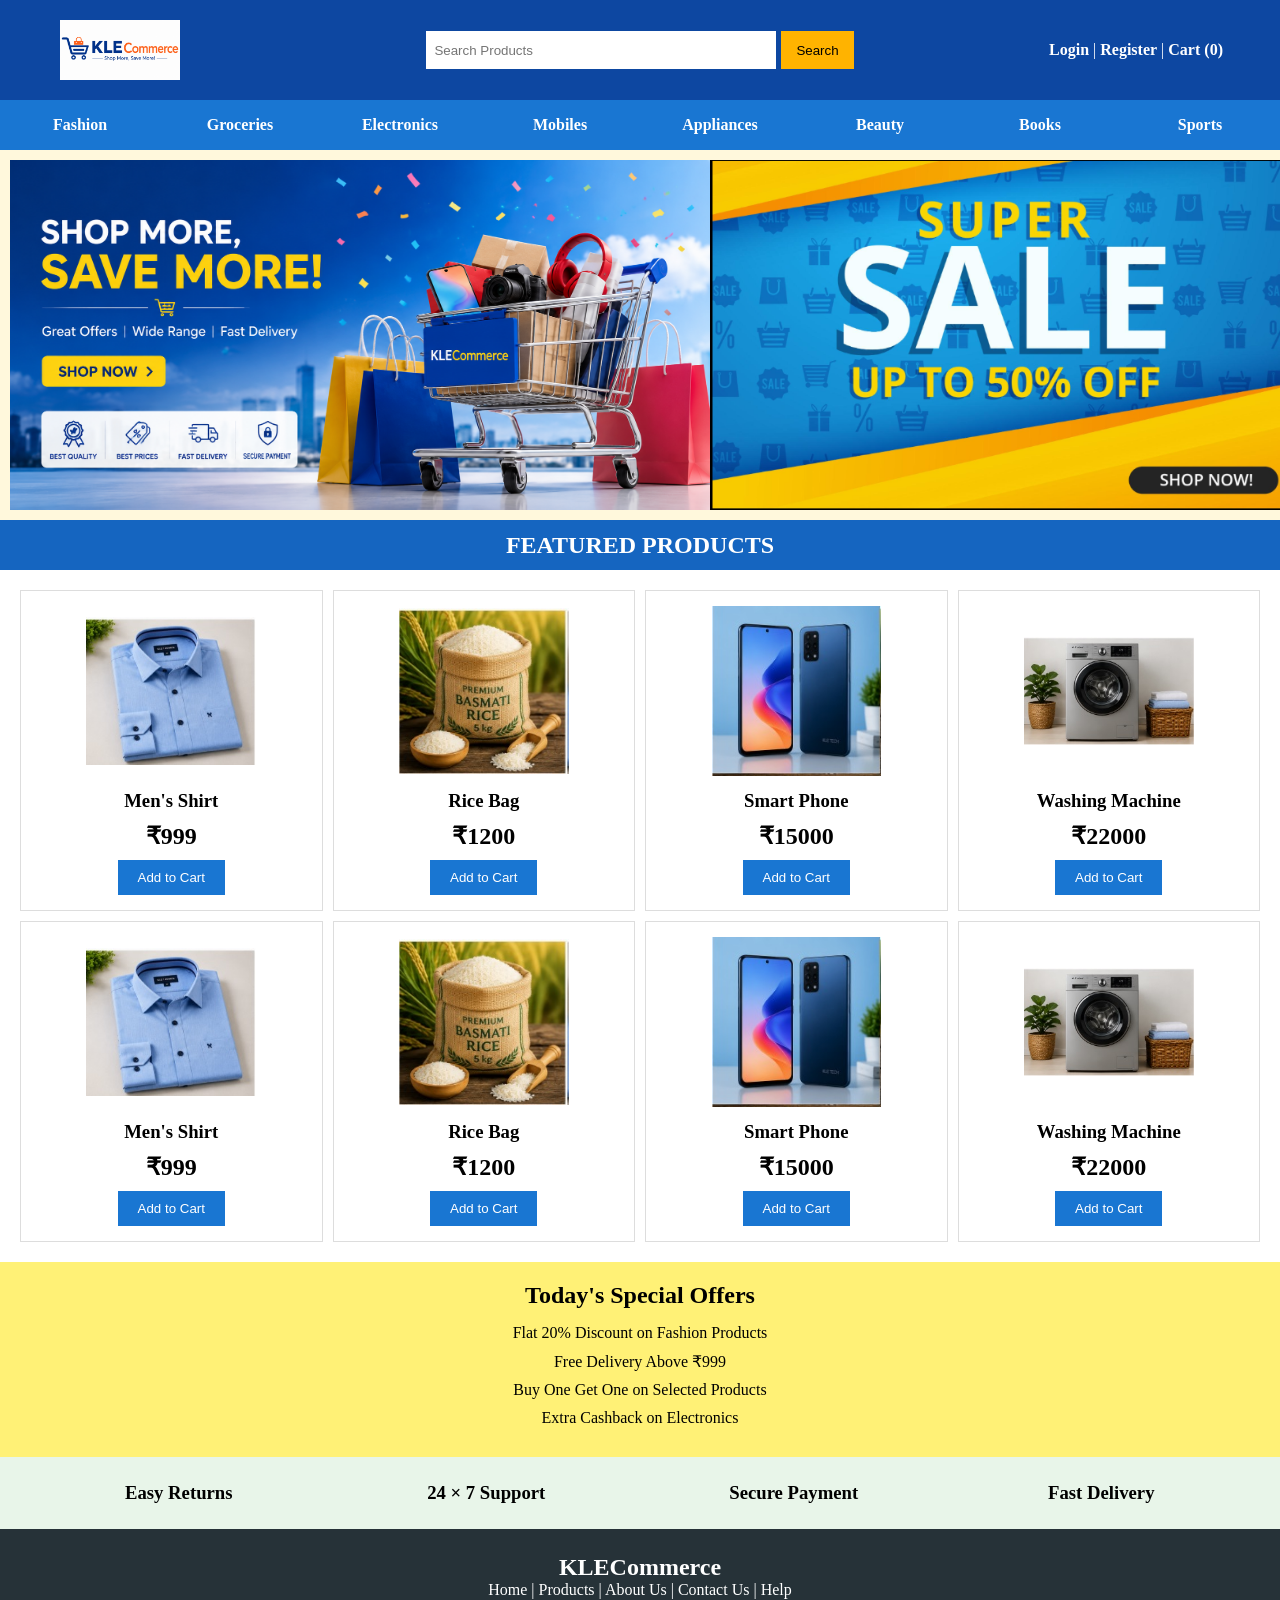
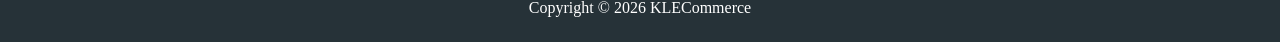
<file: kl ecommerce CSS/index.html>
<!DOCTYPE html>
<html lang="en">
<head>
    <meta charset="UTF-8">
    <meta name="viewport" content="width=device-width, initial-scale=1.0">

    <title>KLECommerce</title>

    <link rel="stylesheet" href="style.css">
</head>

<body>

    <div class="container">

        <!-- HEADER -->

        <header class="header">

            <div class="logo">
                <img src="images/logo.png" alt="KLECommerce Logo">
            </div>

            <div class="search">
                <input type="text"
                       placeholder="Search Products">

                <input type="submit"
                       value="Search">
            </div>

            <div class="account">
                <b>Login</b> |
                <b>Register</b> |
                <b>Cart (0)</b>
            </div>

        </header>


        <!-- CATEGORY -->


        <nav class="categories">

            <div>Fashion</div>
            <div>Groceries</div>
            <div>Electronics</div>
            <div>Mobiles</div>
            <div>Appliances</div>
            <div>Beauty</div>
            <div>Books</div>
            <div>Sports</div>

        </nav>


        <!-- BANNER -->


        <section class="banner">

    <div class="slider">

        <img src="images/banner.png" alt="Shopping Offer">

        <img src="images/banner1.png" alt="Electronics Offer">

        <img src="images/banner2.png" alt="Fashion Offer">

        <img src="images/banner3.png" alt="Fashion Offer">

        <img src="images/banner4.png" alt="Fashion Offer">

        <img src="images/banner5.png" alt="Fashion Offer">

    </div>

</section>


        <!-- PRODUCT TITLE -->


        <section class="product-title">

            <h2>FEATURED PRODUCTS</h2>

        </section>


        <!-- PRODUCTS -->


        <section class="products">

            <div class="product">

                <img src="images/shirt.jpg"
                     alt="Men's Shirt">

                <h3>Men's Shirt</h3>

                <h2>₹999</h2>

                <input type="button"
                       value="Add to Cart">

            </div>


            <div class="product">

                <img src="images/rice.jpg"
                     alt="Rice Bag">

                <h3>Rice Bag</h3>

                <h2>₹1200</h2>

                <input type="button"
                       value="Add to Cart">

            </div>


            <div class="product">

                <img src="images/mobile.jpg"
                     alt="Smart Phone">

                <h3>Smart Phone</h3>

                <h2>₹15000</h2>

                <input type="button"
                       value="Add to Cart">

            </div>


            <div class="product">

                <img src="images/washing.jpg"
                     alt="Washing Machine">

                <h3>Washing Machine</h3>

                <h2>₹22000</h2>

                <input type="button"
                       value="Add to Cart">

            </div>
            <div class="product">

                <img src="images/shirt.jpg"
                     alt="Men's Shirt">

                <h3>Men's Shirt</h3>

                <h2>₹999</h2>

                <input type="button"
                       value="Add to Cart">

            </div>


            <div class="product">

                <img src="images/rice.jpg"
                     alt="Rice Bag">

                <h3>Rice Bag</h3>

                <h2>₹1200</h2>

                <input type="button"
                       value="Add to Cart">

            </div>


            <div class="product">

                <img src="images/mobile.jpg"
                     alt="Smart Phone">

                <h3>Smart Phone</h3>

                <h2>₹15000</h2>

                <input type="button"
                       value="Add to Cart">

            </div>


            <div class="product">

                <img src="images/washing.jpg"
                     alt="Washing Machine">

                <h3>Washing Machine</h3>

                <h2>₹22000</h2>

                <input type="button"
                       value="Add to Cart">

            </div>

        </section>


        <!-- OFFERS -->


        <section class="offers">

            <h2>Today's Special Offers</h2>

            <p>Flat 20% Discount on Fashion Products</p>

            <p>Free Delivery Above ₹999</p>

            <p>Buy One Get One on Selected Products</p>

            <p>Extra Cashback on Electronics</p>

        </section>


        <!-- CUSTOMER SERVICES -->


        <section class="services">

            <div>
                <h3>Easy Returns</h3>
            </div>

            <div>
                <h3>24 × 7 Support</h3>
            </div>

            <div>
                <h3>Secure Payment</h3>
            </div>

            <div>
                <h3>Fast Delivery</h3>
            </div>

        </section>


        <!-- FOOTER -->


        <footer class="footer">

            <h2>KLECommerce</h2>

            <p>
                Home |
                Products |
                About Us |
                Contact Us |
                Help
            </p>

            <p>
                Copyright © 2026 KLECommerce
            </p>

        </footer>

    </div>

</body>
</html>
</file>
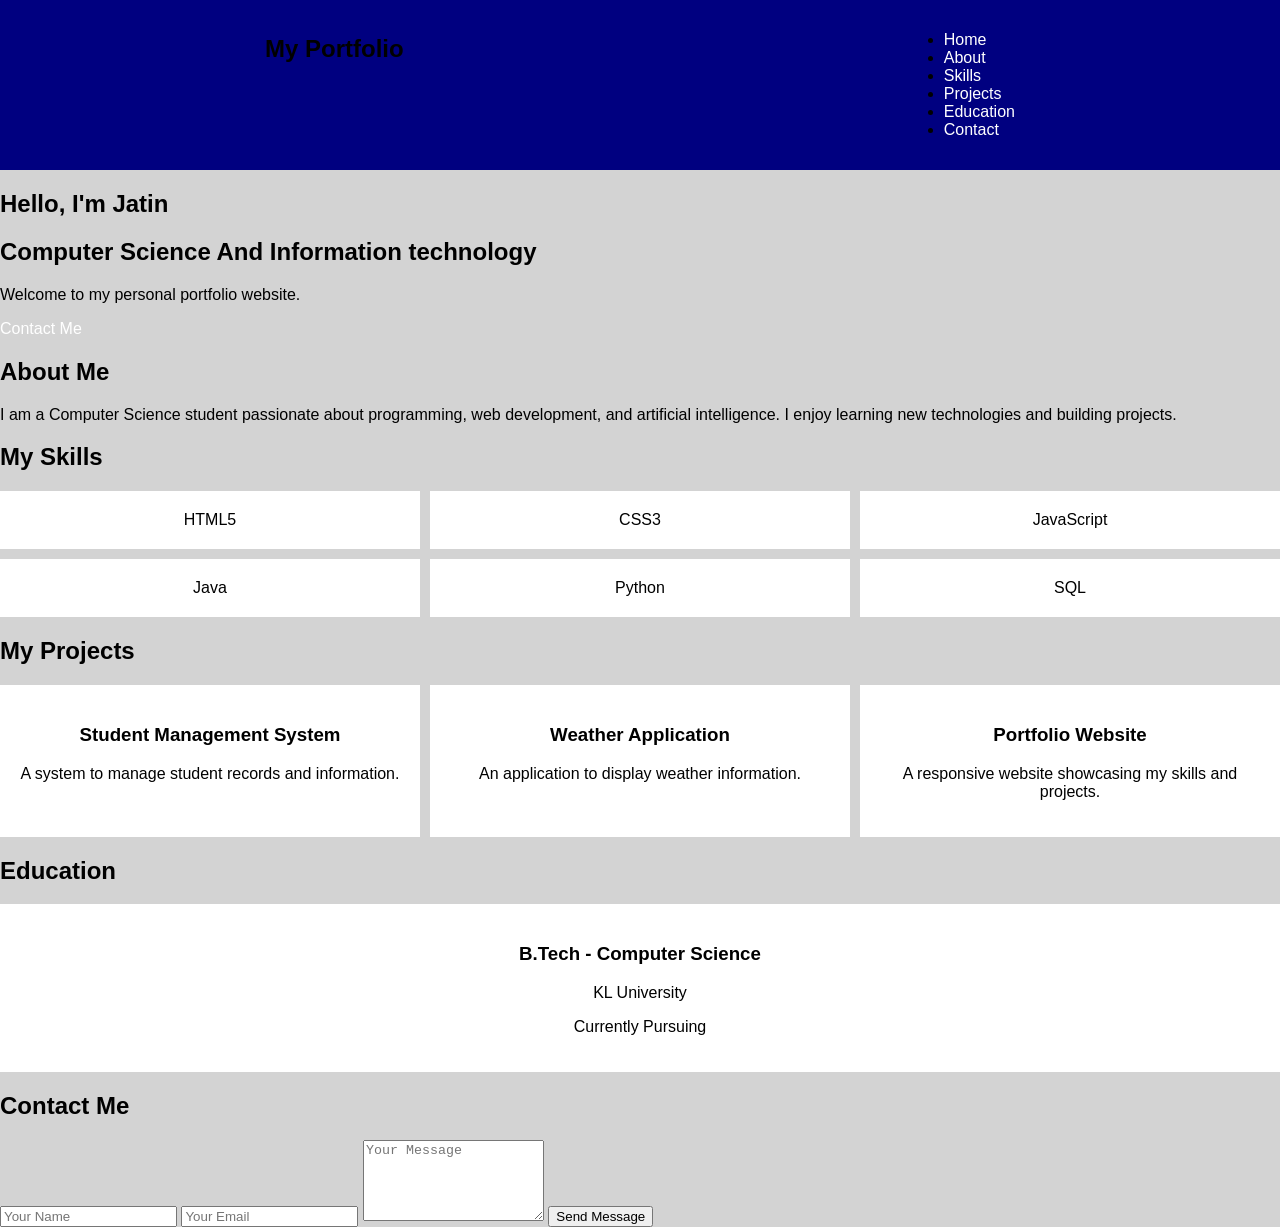
<file: kl ecommerce CSS/insem lab/index.html>
<!DOCTYPE html>
<html lang="en">
<head>
    <meta charset="UTF-8">
    <meta name="viewport" content="width=device-width, initial-scale=1.0">
    <title>Student Portfolio</title>
    <link rel="stylesheet" href="style.css">
</head>
<body>

    <header>
        <nav class="navbar">
            <h2>My Portfolio</h2>
            <ul>
                <li><a href="#home">Home</a></li>
                <li><a href="#about">About</a></li>
                <li><a href="#skills">Skills</a></li>
                <li><a href="#projects">Projects</a></li>
                <li><a href="#education">Education</a></li>
                <li><a href="#contact">Contact</a></li>
            </ul>
        </nav>
    </header>

    <main>
        <section id="home" class="hero">
            <div>
                <h1>Hello, I'm Jatin</h1>
                <h2>Computer Science And Information technology</h2>
                <p>Welcome to my personal portfolio website.</p>
                <a href="#contact" class="btn">Contact Me</a>
            </div>
        </section>

        <section id="about" class="section">
            <h2>About Me</h2>
            <p>
                I am a Computer Science student passionate about programming,
                web development, and artificial intelligence.
                I enjoy learning new technologies and building projects.
            </p>
        </section>

        <section id="skills" class="section">
            <h2>My Skills</h2>
            <div class="grid">
                <article class="card">HTML5</article>
                <article class="card">CSS3</article>
                <article class="card">JavaScript</article>
                <article class="card">Java</article>
                <article class="card">Python</article>
                <article class="card">SQL</article>
            </div>
        </section>

        <section id="projects" class="section">
            <h2>My Projects</h2>
            <div class="grid">
                <article class="card">
                    <h3>Student Management System</h3>
                    <p>A system to manage student records and information.</p>
                </article>

                <article class="card">
                    <h3>Weather Application</h3>
                    <p>An application to display weather information.</p>
                </article>

                <article class="card">
                    <h3>Portfolio Website</h3>
                    <p>A responsive website showcasing my skills and projects.</p>
                </article>
            </div>
        </section>

        <section id="education" class="section">
            <h2>Education</h2>
            <div class="card">
                <h3>B.Tech - Computer Science</h3>
                <p>KL University</p>
                <p>Currently Pursuing</p>
            </div>
        </section>

        <section id="contact" class="section">
            <h2>Contact Me</h2>
            <form>
                <input type="text" placeholder="Your Name" required>
                <input type="email" placeholder="Your Email" required>
                <textarea placeholder="Your Message" rows="5" required></textarea>
                <button type="submit" class="btn">Send Message</button>
            </form>
        </section>
    </main>
</body>
</html>
</file>
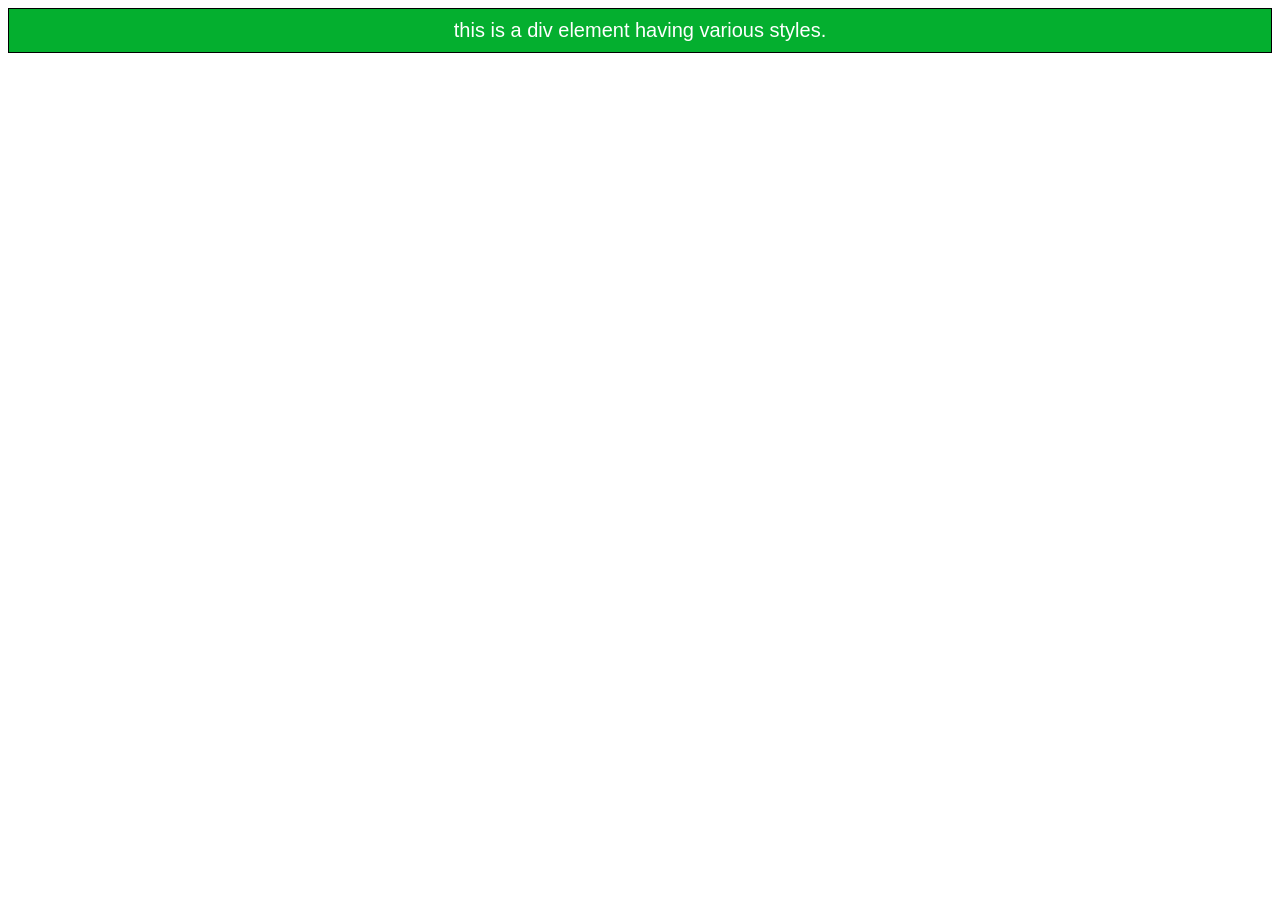
<file: example 2 .html>
<!DOCTYPE html>
<html lang="en">
    <head>
        <title>Document</title>
        <style>
            #myId {
                background-color: #04af2f;
                color: white;
                font-size: 20px;
                font-family: verdana, sans-serif;
                padding: 10px;
                border: 1px solid black;
                text-align: center;
            }
            .container {
                background-color: #04af2f;
                color: white;
            }
        </style>
    </head>
    <body>
        <div id="myId">
            this is a div element having various styles.
        </div>
    </body>
</html>
</file>
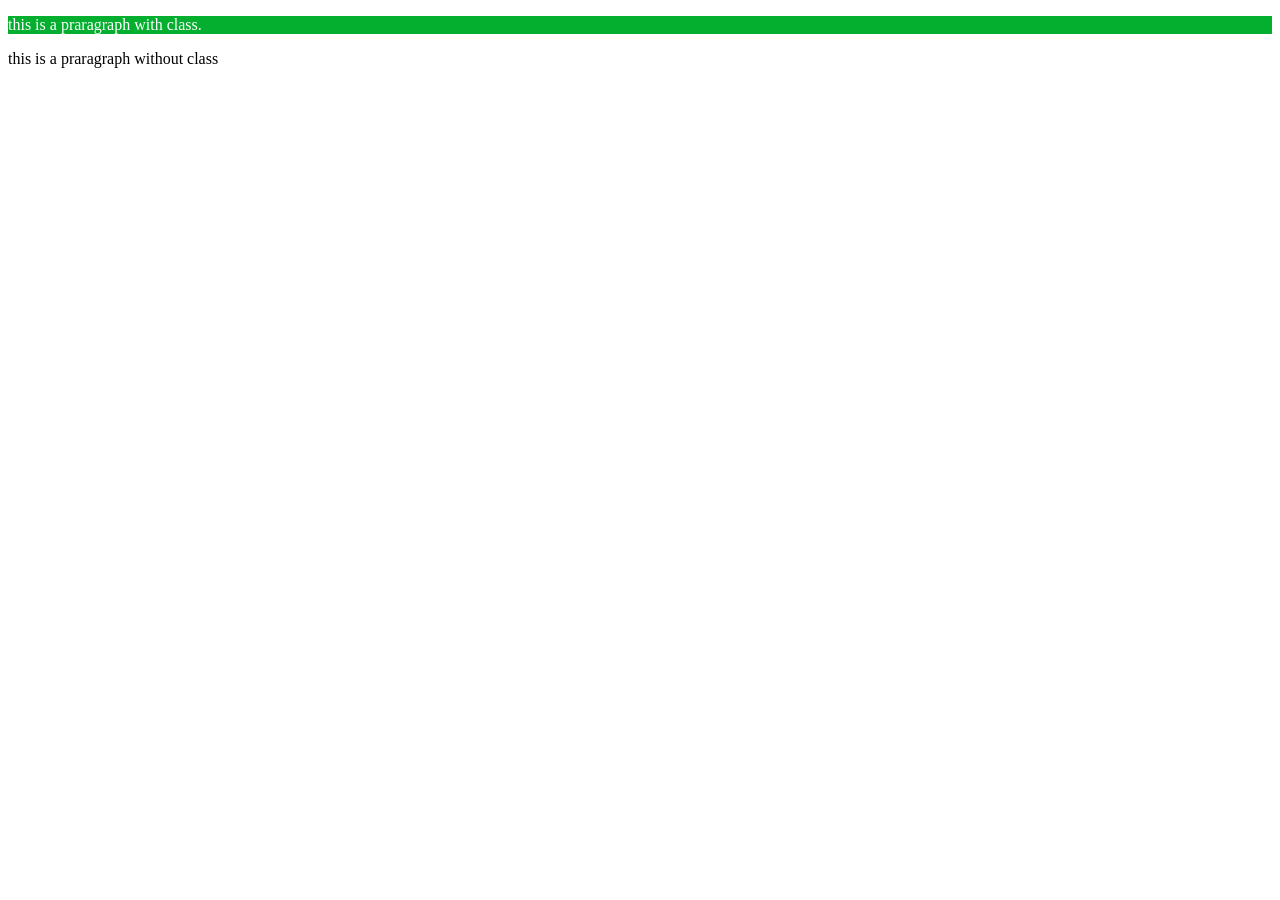
<file: example code.html>
<!DOCTYPE html>
<html lang="en">
    <head>
        <title>Class Selectors</title>
        <style>
            .container {
                background-color: #04af2f;
                color: white;
            }
        </style>
    </head>
    <body>
        <p class="container">this is a praragraph with class.</p>
        <p>this is a praragraph without class</p>
    </body>
</html>
</file>
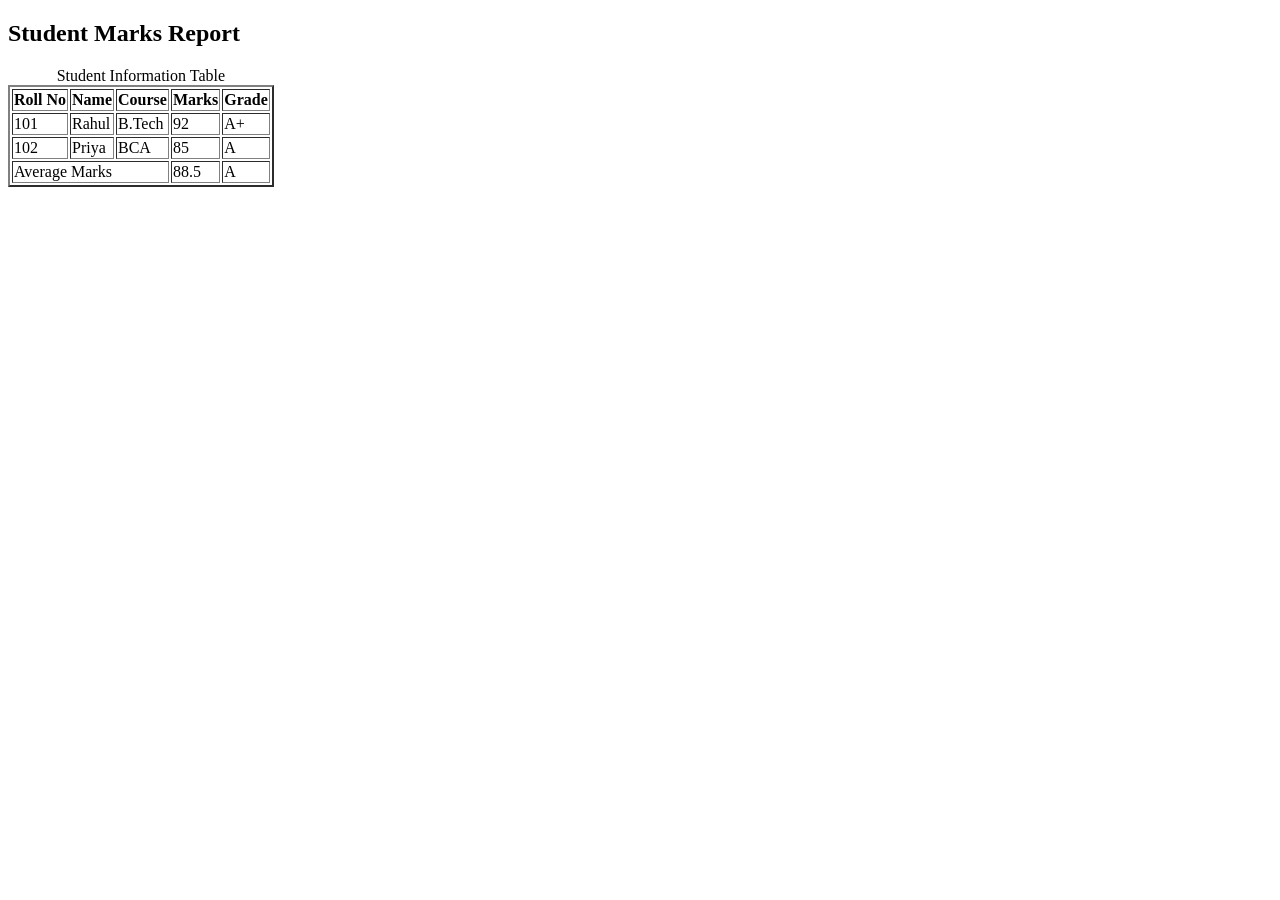
<file: exp1.html>
<!DOCTYPE html>
<html>
<head>
    <title>HTML TABLE EXAMPLE</title>
</head>
<body>

<h2>Student Marks Report</h2>

<table border="2">
    <!-- Table caption -->
    <caption>Student Information Table</caption>

    <!-- Table header -->
    <thead>
        <tr>
            <th>Roll No</th>
            <th>Name</th>
            <th>Course</th>
            <th>Marks</th>
            <th>Grade</th>
        </tr>
    </thead>

    <!-- Table body -->
    <tbody>
        <tr>
            <td>101</td>
            <td>Rahul</td>
            <td>B.Tech</td>
            <td>92</td>
            <td>A+</td>
        </tr>
        <tr>
            <td>102</td>
            <td>Priya</td>
            <td>BCA</td>
            <td>85</td>
            <td>A</td>
        </tr>
    </tbody>

    <!-- Table footer -->
    <tfoot>
        <tr>
            <td colspan="3">Average Marks</td>
            <td>88.5</td>
            <td>A</td>
        </tr>
    </tfoot>

</table>

</body>
</html>
</file>
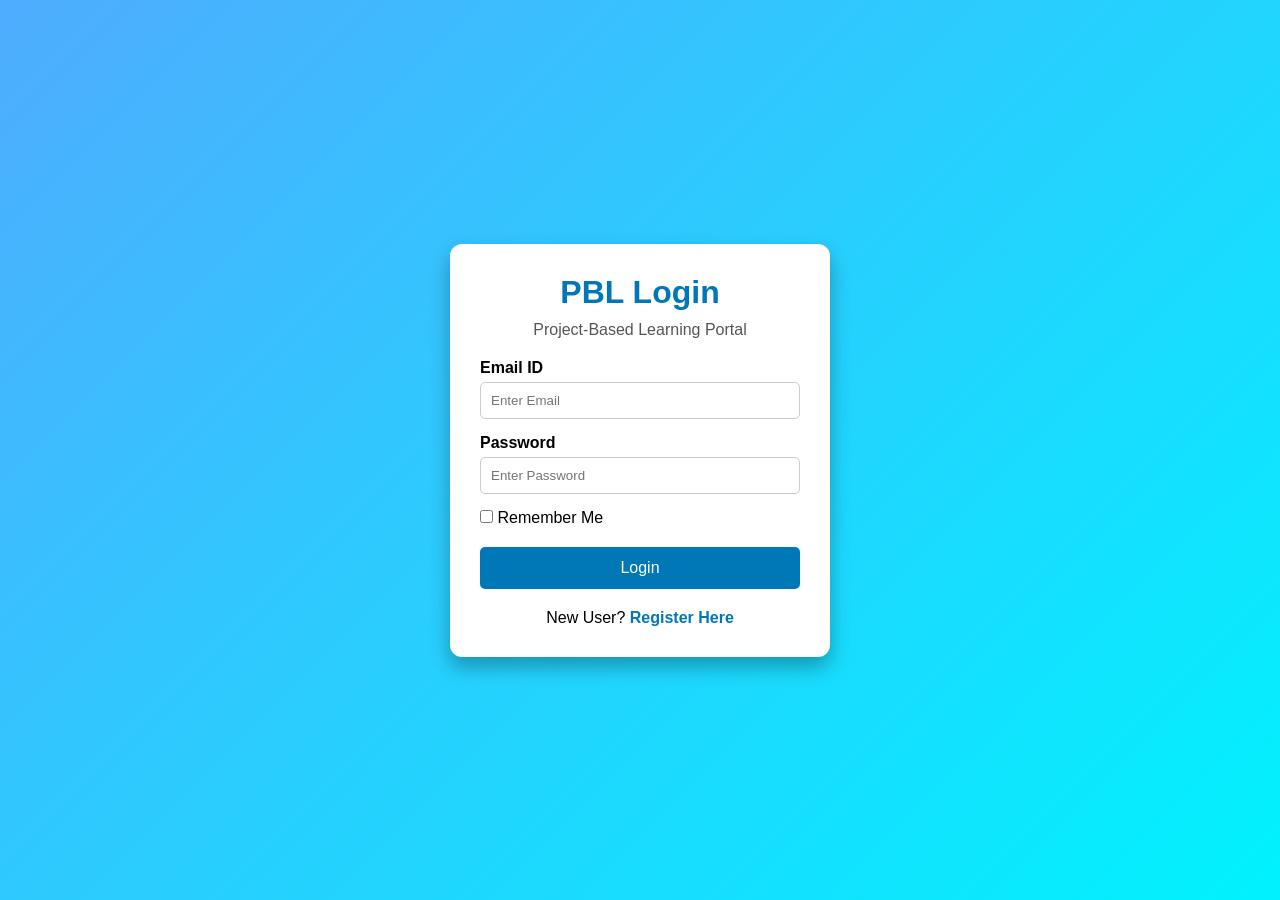
<file: index.html.html>
<!DOCTYPE html>
<html lang="en">
<head>
<meta charset="UTF-8">
<meta name="viewport" content="width=device-width, initial-scale=1.0">
<title>PBL Student Login</title>

<style>

*{
margin:0;
padding:0;
box-sizing:border-box;
font-family:Arial,sans-serif;
}

body{
background:linear-gradient(135deg,#4facfe,#00f2fe);
display:flex;
justify-content:center;
align-items:center;
height:100vh;
}

.container{
width:380px;
background:#fff;
padding:30px;
border-radius:12px;
box-shadow:0 10px 20px rgba(0,0,0,.3);
}

h1{
text-align:center;
color:#0077b6;
margin-bottom:10px;
}

p{
text-align:center;
margin-bottom:20px;
color:#555;
}

label{
display:block;
margin-top:15px;
font-weight:bold;
}

input[type=email],
input[type=password]{
width:100%;
padding:10px;
margin-top:5px;
border:1px solid #ccc;
border-radius:5px;
}

.remember{
margin-top:15px;
}

button{
width:100%;
padding:12px;
margin-top:20px;
background:#0077b6;
color:white;
border:none;
border-radius:5px;
font-size:16px;
cursor:pointer;
}

button:hover{
background:#023e8a;
}

.footer{
text-align:center;
margin-top:20px;
}

.footer a{
color:#0077b6;
text-decoration:none;
font-weight:bold;
}

.footer a:hover{
text-decoration:underline;
}

</style>

</head>

<body>

<div class="container">

<h1>PBL Login</h1>

<p>Project-Based Learning Portal</p>

<form action="dashboard.html">

<label>Email ID</label>

<input type="email"
placeholder="Enter Email"
required>

<label>Password</label>

<input type="password"
placeholder="Enter Password"
required>

<div class="remember">

<input type="checkbox">

Remember Me

</div>

<button type="submit">

Login

</button>

</form>

<div class="footer">

New User?

<a href="register.html">

Register Here

</a>

</div>

</div>

</body>

</html>
</file>
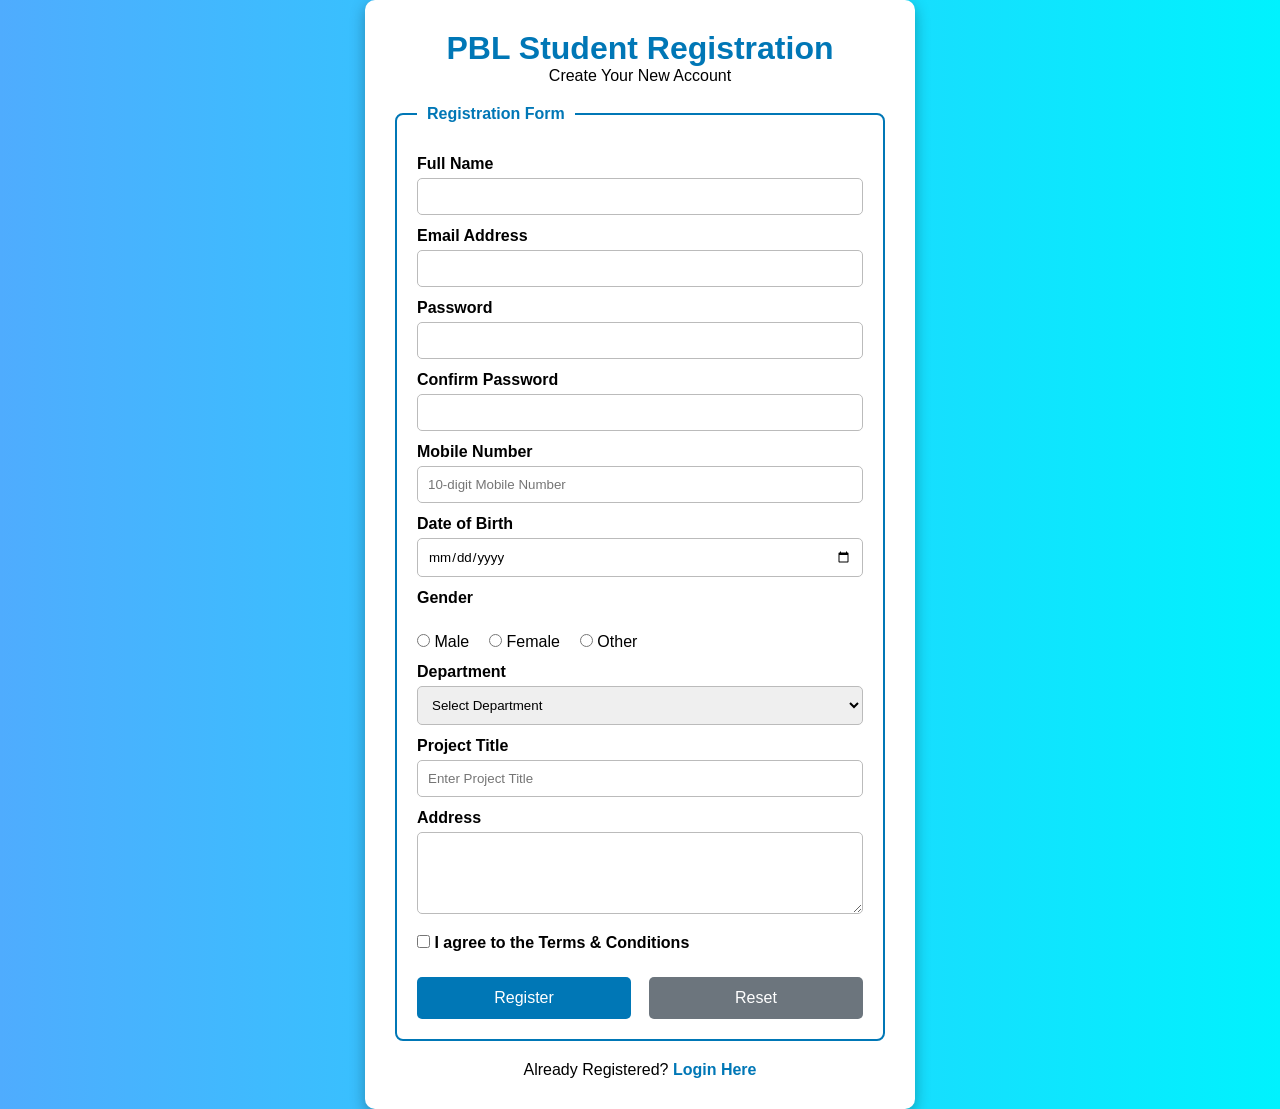
<file: register.html.HTML>
<!DOCTYPE html>
<html lang="en">
<head>
<meta charset="UTF-8">
<meta name="viewport" content="width=device-width, initial-scale=1.0">
<title>PBL Student Registration</title>

<style>
*{
    margin:0;
    padding:0;
    box-sizing:border-box;
    font-family:Arial, sans-serif;
}

body{
    background:linear-gradient(to right,#4facfe,#00f2fe);
    display:flex;
    justify-content:center;
    align-items:center;
    min-height:100vh;
}

.container{
    width:550px;
    background:#fff;
    padding:30px;
    border-radius:10px;
    box-shadow:0 5px 15px rgba(0,0,0,0.3);
}

header{
    text-align:center;
    margin-bottom:20px;
}

header h1{
    color:#0077b6;
}

fieldset{
    border:2px solid #0077b6;
    border-radius:8px;
    padding:20px;
}

legend{
    color:#0077b6;
    font-weight:bold;
    padding:0 10px;
}

label{
    display:block;
    margin-top:12px;
    font-weight:bold;
}

input, select, textarea{
    width:100%;
    padding:10px;
    margin-top:5px;
    border:1px solid #bbb;
    border-radius:5px;
}

.gender{
    display:flex;
    gap:20px;
    margin-top:10px;
}

.gender label{
    font-weight:normal;
}

.gender input{
    width:auto;
}

.buttons{
    display:flex;
    justify-content:space-between;
    margin-top:25px;
}

button{
    width:48%;
    padding:12px;
    border:none;
    border-radius:5px;
    cursor:pointer;
    font-size:16px;
}

.register{
    background:#0077b6;
    color:white;
}

.register:hover{
    background:#023e8a;
}

.reset{
    background:#6c757d;
    color:white;
}

.reset:hover{
    background:#495057;
}

footer{
    text-align:center;
    margin-top:20px;
}

footer a{
    color:#0077b6;
    text-decoration:none;
    font-weight:bold;
}

footer a:hover{
    text-decoration:underline;
}
</style>
</head>

<body>

<div class="container">

<header>
<h1>PBL Student Registration</h1>
<p>Create Your New Account</p>
</header>

<form action="index.html" method="post">

<fieldset>

<legend>Registration Form</legend>

<label>Full Name</label>
<input type="text" name="fullname" required>

<label>Email Address</label>
<input type="email" name="email" required>

<label>Password</label>
<input type="password" name="password" required>

<label>Confirm Password</label>
<input type="password" name="confirmPassword" required>

<label>Mobile Number</label>
<input type="tel" pattern="[0-9]{10}" placeholder="10-digit Mobile Number" required>

<label>Date of Birth</label>
<input type="date" required>

<label>Gender</label>

<div class="gender">
<label><input type="radio" name="gender" required> Male</label>
<label><input type="radio" name="gender"> Female</label>
<label><input type="radio" name="gender"> Other</label>
</div>

<label>Department</label>

<select required>
<option value="">Select Department</option>
<option>Computer Science & Engineering</option>
<option>Information Technology</option>
<option>Artificial Intelligence & Machine Learning</option>
<option>Data Science</option>
<option>Electronics & Communication Engineering</option>
<option>Electrical Engineering</option>
<option>Mechanical Engineering</option>
<option>Civil Engineering</option>
</select>

<label>Project Title</label>
<input type="text" placeholder="Enter Project Title">

<label>Address</label>
<textarea rows="4"></textarea>

<label>
<input type="checkbox" required style="width:auto;">
I agree to the Terms & Conditions
</label>

<div class="buttons">

<button type="submit" class="register">
Register
</button>

<button type="reset" class="reset">
Reset
</button>

</div>

</fieldset>

</form>

<footer>

Already Registered?

<a href="index.html">
Login Here
</a>

</footer>

</div>

</body>
</html>
</file>
<file: kl ecommerce CSS/style.css>
/* Remove Extra Space */

* {
    margin: 0;
    padding: 0;
    box-sizing: border-box;
}

body {
    margin: 0;
    background-color: white;
}



/* Main Grid template Container */

.container {

    display: grid;

    grid-template-columns: repeat(4, 1fr);

    grid-template-areas:

        "header header header header"

        "menu menu menu menu"

        "banner banner banner banner"

        "title title title title"

        "products products products products"

        "offers offers offers offers"

        "services services services services"

        "footer footer footer footer";
}


/*  HEADER */

.header {

    grid-area: header;

    display: grid;

    grid-template-columns: 20% 60% 20%;

    align-items: center;

    height: 100px;

    padding: 10px 20px;

    background-color: #0D47A1;
}


.logo {

    display: flex;

    align-items: center;

    padding-left: 10px;
}

.logo img {

    width: 180px;

    height: 60px;

    object-fit: contain;
}

.search {

    display: flex;

    justify-content: center;

    align-items: center;

    gap: 5px;
}

.search input[type="text"] {

    width: 350px;

    height: 38px;

    padding: 8px;

    border: none;
}

.search input[type="submit"] {

    height: 38px;

    padding: 0 15px;

    border: none;

    background-color: #FFB300;

    cursor: pointer;
}

.account {

    color: white;

    text-align: center;

    white-space: nowrap;
}




/* CATEGORY MENU */

.categories {

    grid-area: menu;

    display: grid;

    grid-template-columns: repeat(8, 1fr);

    align-items: center;

    height: 50px;

    background-color: #1976D2;

    color: white;

    text-align: center;
}

.categories div {

    height: 50px;

    display: flex;

    justify-content: center;

    align-items: center;

    font-weight: bold;

    cursor: pointer;
}

.categories div:hover {

    background-color: #0D47A1;
}


/* BANNER */

.banner {

    grid-area: banner;

    width: 100%;

    padding: 10px;

    background-color: #FFF8DC;

    overflow: hidden;
}


.banner img {

    display: block;

    width: 100%;

    height: 350px;

    
}

/* BANNER SLIDER */

.slider {

    display: flex;

    width: 300%;

    animation: slide 12s infinite;
}

.slider img {

    width: 33.3333%;

    height: 350px;

    object-fit: cover;

    display: block;
}


/* SLIDE ANIMATION */

@keyframes slide {

    /* Banner 1 */

    0% {
        transform: translateX(0);
    }

    28% {
        transform: translateX(0);
    }


    /* Banner 2 */

    33% {
        transform: translateX(-33.3333%);
    }

    61% {
        transform: translateX(-33.3333%);
    }


    /* Banner 3 */

    66% {
        transform: translateX(-66.6666%);
    }

    94% {
        transform: translateX(-66.6666%);
    }


    /* Back to Banner 1 */

    100% {
        transform: translateX(0);
    }
}


/* FEATURED PRODUCT TITLE */

.product-title {

    grid-area: title;

    display: flex;

    justify-content: center;

    align-items: center;

    height: 50px;

    background-color: #1565C0;

    color: white;

    text-align: center;

    margin-top: 0;
}

.product-title h2 {

    margin: 0;

    font-size: 24px;
}


/* PRODUCTS */

.products {

    grid-area: products;

    display: grid;

    grid-template-columns: repeat(4, 1fr);

    gap: 10px;

    padding: 20px;

    background-color: white;
}

.product {

    text-align: center;

    padding: 15px;

    border: 1px solid #ddd;
}

.product img {

    width: 170px;

    height: 170px;

    object-fit: contain;
}

.product h3 {

    margin: 10px 0;
}

.product h2 {

    margin: 10px 0;
}

.product input {

    padding: 10px 20px;

    background-color: #1976D2;

    color: white;

    border: none;

    cursor: pointer;
}


/* OFFERS */

.offers {

    grid-area: offers;

    background-color: #FFF176;

    text-align: center;

    padding: 20px;
}

.offers h2 {

    margin-bottom: 15px;
}

.offers p {

    margin: 10px;
}


/* CUSTOMER SERVICES */

.services {

    grid-area: services;

    display: grid;

    grid-template-columns: repeat(4, 1fr);

    background-color: #E8F5E9;

    text-align: center;

    padding: 25px;
}


/*  FOOTER */

.footer {

    grid-area: footer;

    background-color: #263238;

    color: white;

    text-align: center;

    padding: 25px;
}
</file>
<file: kl ecommerce CSS/insem lab/style.css>
body {
    font-family: Arial;
    margin: 0;
    background-color: lightgray;
}

nav {
    display: flex;
    justify-content: space-around;
    background-color: navy;
    padding: 15px;
}

a {
    color: white;
    text-decoration: none;
}

.grid {
    display: grid;
    grid-template-columns: repeat(3, 1fr);
    gap: 10px;
}

.card {
    background-color: white;
    padding: 20px;
    text-align: center;
}

.card:hover {
    background-color: lightblue;
}

@media (max-width: 600px) {
    .grid {
        grid-template-columns: 1fr;
    }
}
</file>
